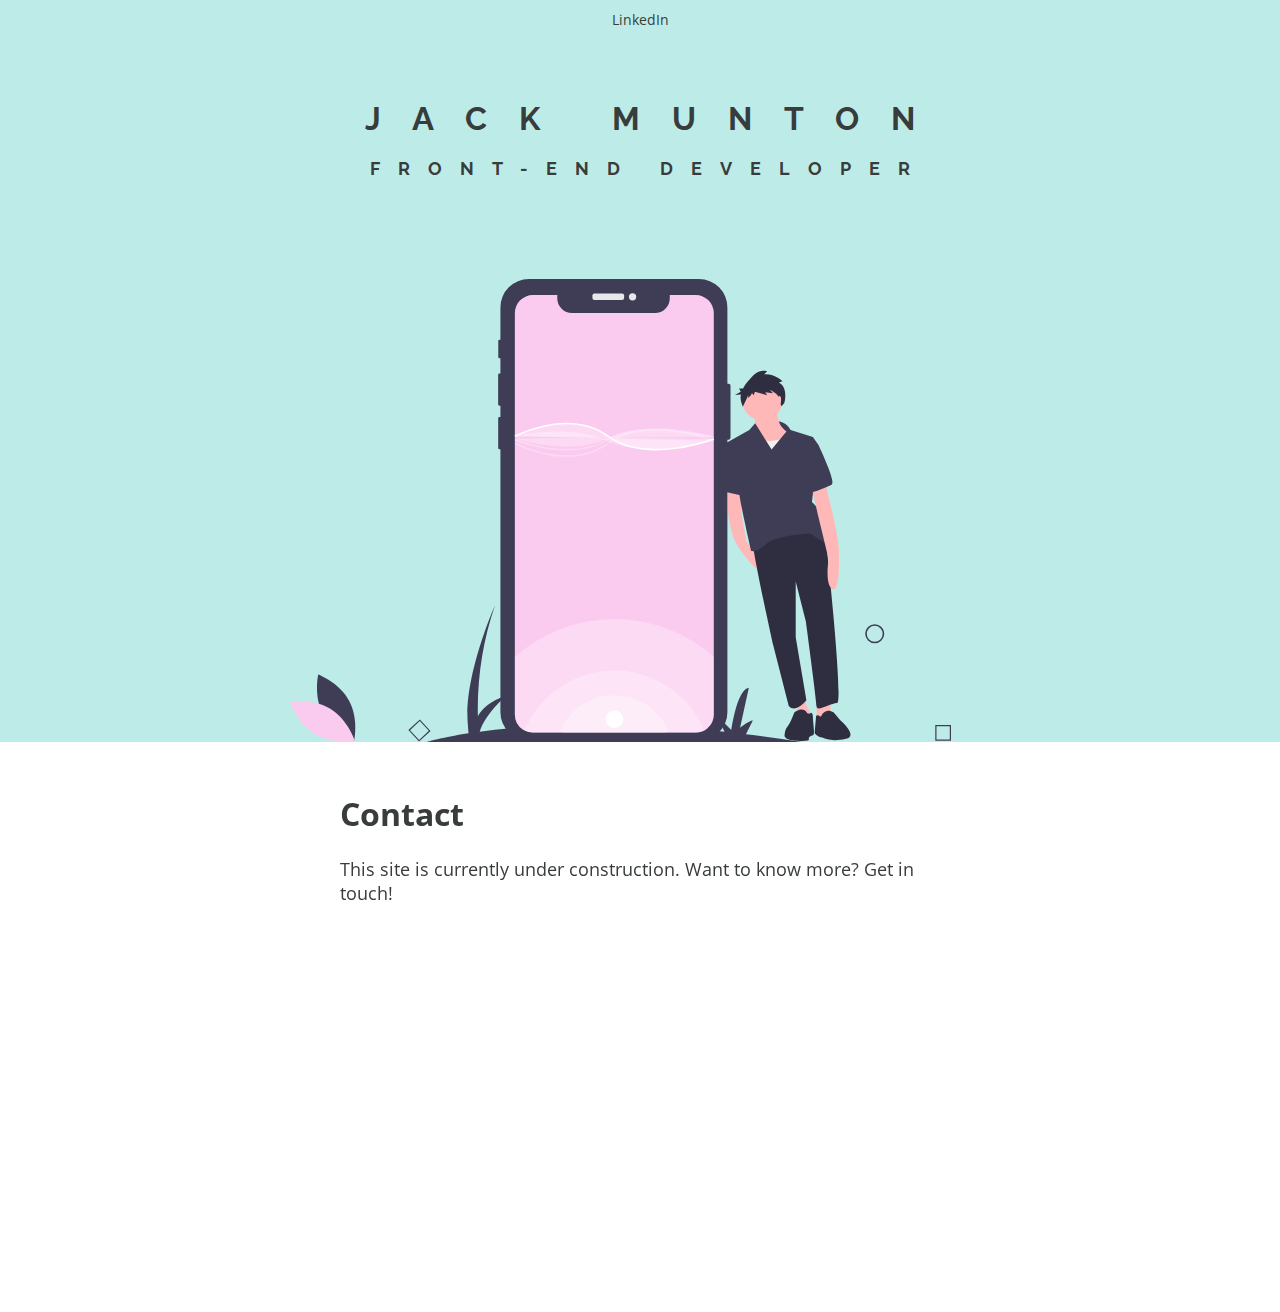
<file: index.html>
﻿<!DOCTYPE html>
<html>
<head>
    <!-- Global site tag (gtag.js) - Google Analytics -->
    <script async src="https://www.googletagmanager.com/gtag/js?id=UA-143344575-1"></script>
    <script>
        window.dataLayer = window.dataLayer || [];
        function gtag() { dataLayer.push(arguments); }
        gtag('js', new Date());

        gtag('config', 'UA-143344575-1');
    </script>

    <meta charset="utf-8" />
    <meta name="viewport" content="width=device-width, initial-scale=1.0">
    <title>jack munton | Portfolio</title>
    <link href="css/main.css" rel="stylesheet" />
</head>
<body>
    <section class="splash">
        <nav class="navigation">
            <a class="navigation__link" href="https://www.linkedin.com/in/jack-munton-8179923b" target="_blank">LinkedIn</a>
        </nav>
        <header class="header">
            <h1 class="header__primary-heading">Jack Munton</h1>
            <h2 class="header__sub-heading">Front-End Developer</h2>
        </header>
        <img src="img/illustrations/splash.svg" class="splash__img" />
    </section>

    <section class="mailer">

        <h1 class="mailer__header">Contact</h1>

        <p class="mailer__body">This site is currently under construction. Want to know more? Get in touch!</p>

        <form id="mailer" data-netlify="true" class="mailer-form">
            <input type="text" id="form-name" name="name" placeholder="Full Name" required>
            <input type="email" id="form-email" name="email" required placeholder="E-mail">
            <textarea id="form-message" name="message" required placeholder="Your message" rows="5" maxlength="255"></textarea>

            <button type="submit">Send</button>
        </form>

    </section>

    <script src="scripts/scripts.js"></script>


    <div class="popup"></div>
</body>
</html>
</file>
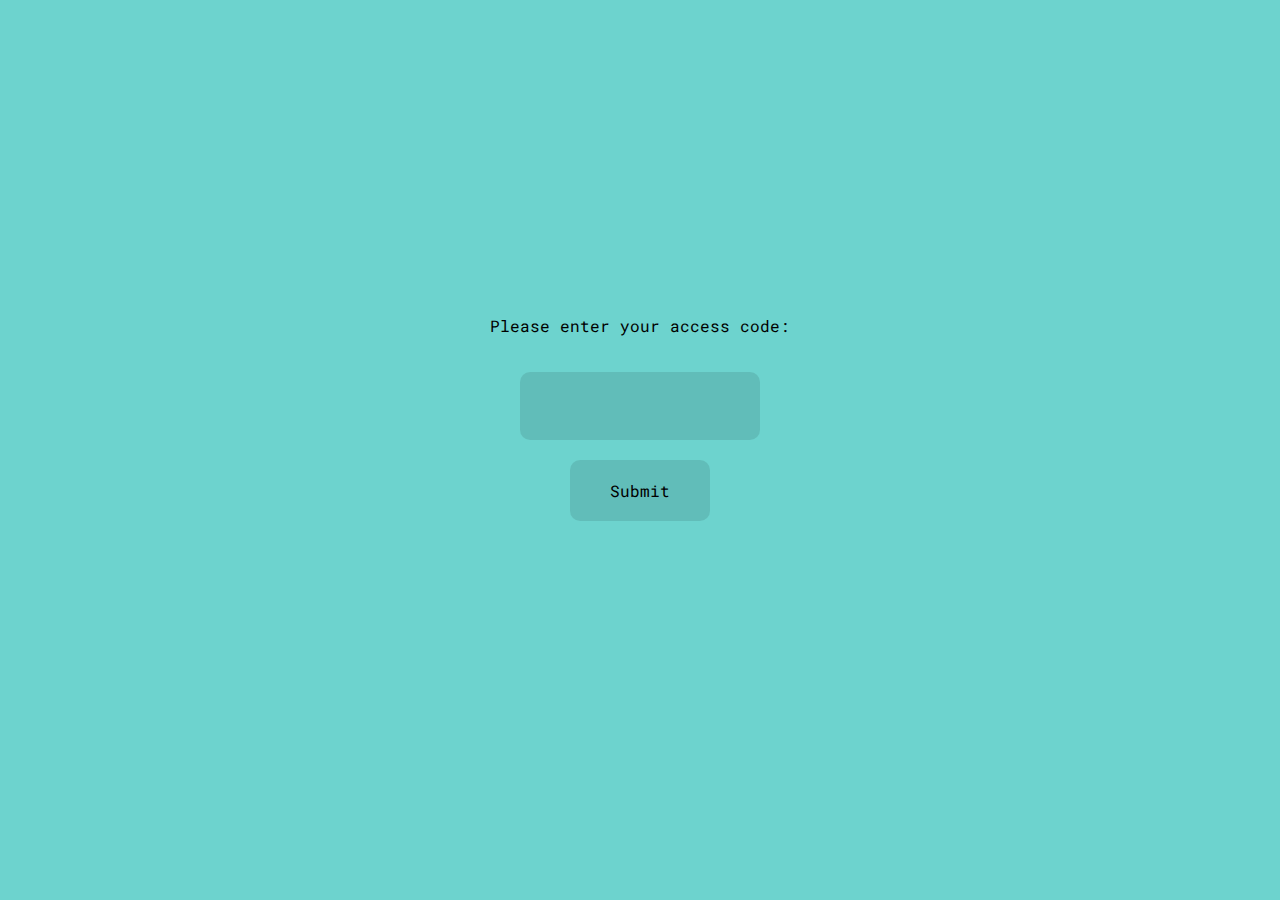
<file: easter/index.html>
<!doctype html><html lang=""><head><meta charset="utf-8"><meta http-equiv="X-UA-Compatible" content="IE=edge"><meta name="viewport" content="width=device-width,initial-scale=1"><meta name="apple-mobile-web-app-capable" content="yes"/><meta name="apple-mobile-web-app-status-bar-style" content="default"/><meta name="theme-color" content="#6DD3CE"/><meta name="HandheldFriendly" content="true"/><meta name="mobile-web-app-capable" content="yes"/><link rel="icon" href="egg.png"><title>Easter</title><link rel="preconnect" href="https://fonts.googleapis.com"><link rel="preconnect" href="https://fonts.gstatic.com" crossorigin><link href="https://fonts.googleapis.com/css2?family=Roboto+Mono&display=swap" rel="stylesheet"><script defer="defer" src="js/chunk-vendors.ef754db6.js"></script><script defer="defer" src="js/app.1a3e7a23.js"></script><link href="css/app.22e71a2f.css" rel="stylesheet"></head><body><noscript><strong>We're sorry but easter doesn't work properly without JavaScript enabled. Please enable it to continue.</strong></noscript><div id="app"></div></body></html>
</file>
<file: css/main.css>
@import url("https://fonts.googleapis.com/css?family=Open+Sans|Raleway:200&display=swap");
* {
  box-sizing: border-box; }

html, body {
  top: 0;
  left: 0;
  height: 100%;
  width: 100%;
  position: absolute;
  margin: 0;
  font-size: 62.5%;
  overflow-x: hidden; }

input, textarea {
  padding: 1rem;
  border-radius: 0.5rem;
  margin: 1rem auto;
  font-family: inherit;
  color: #383d3b;
  font-size: 1.8rem;
  border: 1px solid #bdece8; }
  input:focus, textarea:focus {
    outline: none;
    box-shadow: initial; }
  input:hover, textarea:hover {
    border: 1px solid #383d3b; }

button {
  position: relative;
  width: auto;
  background: transparent;
  padding: 1rem 2rem;
  border-radius: .5rem;
  cursor: pointer;
  color: #383d3b;
  font-size: 1.8rem;
  border: 1px solid #bdece8; }
  button:focus {
    outline: none;
    box-shadow: initial; }
  button:before {
    content: '';
    position: absolute;
    left: 0;
    top: 0;
    height: 100%;
    width: 100%;
    background: transparent;
    z-index: -1; }
  button:after {
    content: '';
    position: absolute;
    left: 0;
    top: 0;
    height: 100%;
    width: 0%;
    background: #bdece8;
    z-index: -1;
    transition: width 0.1s; }
  button:hover::after {
    width: 100%; }

html, body {
  font-family: "Open Sans", sans-serif;
  color: #383d3b; }

h1 {
  font-size: 3.2rem;
  margin-top: 0; }

h2 {
  font-size: 2.8rem;
  margin-top: 0; }

h3 {
  font-size: 2.4rem;
  margin-top: 0; }

p {
  font-size: 1.8rem; }

.desktop-wrap {
  width: 1000px; }

.popup {
  background: rgba(56, 61, 59, 0.8);
  position: fixed;
  top: 0%;
  left: 0%;
  height: 100%;
  width: 100%;
  pointer-events: none;
  transition: opacity .2s ease-out;
  opacity: 0; }
  .popup__box {
    position: absolute;
    top: 50%;
    left: 50%;
    transform: translate(-50%, -50%);
    background: white;
    padding: 2rem;
    width: 400px;
    opacity: 0;
    transition: all .2s ease-out;
    margin-top: -2rem; }
  .popup.active {
    pointer-events: auto;
    opacity: 1; }
  .popup.active .popup__box {
    margin-top: 0rem;
    opacity: 1; }
  .popup__btn:not(:last-child) {
    margin-right: 1rem; }

@media only screen and (max-width: 550px) {
  .popup__box {
    width: 90%; } }

.splash {
  position: relative;
  top: 0;
  left: 0;
  width: 100vw;
  height: auto;
  background: #bdece8;
  padding-top: 5rem;
  margin-bottom: 5rem; }
  .splash__img {
    position: relative;
    display: block;
    margin: auto;
    width: 700px; }

.header {
  position: relative;
  left: 50%;
  transform: translate(-50%);
  text-align: center;
  color: #383d3b;
  font-family: "Raleway", sans-serif;
  text-transform: uppercase;
  width: 700px;
  margin-top: 5rem;
  margin-bottom: 10rem; }
  .header__primary-heading {
    font-size: 3.2rem;
    letter-spacing: 3.2rem;
    text-indent: 3.2rem; }
  .header__sub-heading {
    font-size: 1.8rem;
    letter-spacing: 1.8rem;
    text-indent: 1.8rem; }

.navigation {
  position: absolute;
  top: 10px;
  text-align: center;
  width: 100%; }
  .navigation__link {
    font-size: 1.4rem;
    display: inline-block;
    color: #383d3b;
    text-decoration: none; }
    .navigation__link:hover, .navigation__link:visited {
      color: initial; }

@media screen and (max-width: 800px) {
  .splash {
    padding-top: 20%; }
    .splash__img {
      width: 100%; }
  .header {
    width: 90%; }
    .header__primary-heading {
      font-size: 2.4rem;
      letter-spacing: 2.4rem;
      text-indent: 2.4rem; }
    .header__sub-heading {
      font-size: 1.4rem;
      letter-spacing: 1.4rem;
      text-indent: 1.4rem; } }

@media screen and (max-width: 550px) {
  .splash {
    margin-bottom: 10%; }
  .header {
    width: 90%; }
    .header__primary-heading {
      font-size: 2rem;
      letter-spacing: 1.4rem;
      text-indent: 1.4rem; }
    .header__sub-heading {
      font-size: 1.4rem;
      letter-spacing: .6rem;
      text-indent: 0.6rem; } }

.mailer {
  width: 600px;
  position: relative;
  margin: 5rem auto;
  padding: 0rem; }
  .mailer input,
  .mailer textarea {
    width: 100%;
    resize: none; }

@media only screen and (max-width: 550px) {
  .mailer {
    width: 100%;
    padding: 0rem 2rem; } }

/* ================================
----------- Keyframes -------------  
=================================*/
@keyframes pulse {
  0% {
    transform: scale(0.95);
    -webkit-transform: scale(0.95); }
  50% {
    transform: scale(0.97);
    -webkit-transform: scale(0.97); }
  100% {
    transform: scale(1);
    -webkit-transform: scale(1); } }

@keyframes shake {
  0%, 100% {
    transform: translateX(0);
    -webkit-transform: translateX(0); }
  10%, 30%, 50%, 70%, 90% {
    transform: translateX(-10px);
    -webkit-transform: translateX(-1px); }
  20%, 40%, 60%, 80% {
    transform: translateX(10px);
    -webkit-transform: translateX(1px); } }

@keyframes shake-v {
  0%, 100% {
    transform: translateY(0);
    -webkit-transform: translateY(0); }
  10%, 30%, 50%, 70%, 90% {
    transform: translateY(-10px);
    -webkit-transform: translateY(-1px); }
  20%, 40%, 60%, 80% {
    transform: translateY(10px);
    -webkit-transform: translateY(1px); } }

@keyframes bounceIn {
  0% {
    opacity: 0;
    transform: scale(0.3);
    -webkit-transform: scale(0.3); }
  50% {
    opacity: 1;
    transform: scale(1.05);
    -webkit-transform: scale(1.05); }
  70% {
    transform: scale(0.9);
    -webkit-transform: scale(0.9); }
  100% {
    transform: scale(1);
    -webkit-transform: scale(1); } }

@keyframes bounceInUp {
  0% {
    opacity: 0;
    transform: translateY(400px);
    -webkit-transform: translateY(400px); }
  60% {
    transform: translateY(-30px);
    -webkit-transform: translateY(-30px); }
  80% {
    transform: translateY(10px);
    -webkit-transform: translateY(10px); }
  100% {
    opacity: 1;
    transform: translateY(0);
    -webkit-transform: translateY(0); } }

@keyframes bounceInDown {
  0% {
    opacity: 0;
    transform: translateY(-100%);
    -webkit-transform: translateY(-100%); }
  /*50% { transform: translateY(30px); -webkit-transform: translateY(30px) } */
  /*80% { transform: translateY(-10px); -webkit-transform: translateY(-10px) } */
  100% {
    opacity: 1;
    transform: translateY(0);
    -webkit-transform: translateY(0); } }

@keyframes fadeIn {
  0% {
    opacity: 0; }
  100% {
    opacity: 1; } }

@keyframes fadeOut {
  0% {
    opacity: 1; }
  100% {
    opacity: 0; } }

@keyframes flip {
  0% {
    transform: perspective(400px) rotateY(0);
    animation-timing-function: ease-out;
    -webkit-transform: perspective(400px) rotateY(0);
    -webkit-animation-timing-function: ease-out; }
  40% {
    transform: perspective(400px) translateZ(150px) rotateY(170deg);
    animation-timing-function: ease-out;
    -webkit-transform: perspective(400px) translateZ(150px) rotateY(170deg);
    -webkit-animation-timing-function: ease-out; }
  50% {
    transform: perspective(400px) translateZ(150px) rotateY(190deg) scale(1);
    animation-timing-function: ease-in;
    -webkit-transform: perspective(400px) translateZ(150px) rotateY(190deg) scale(1);
    -webkit-animation-timing-function: ease-in; }
  80% {
    transform: perspective(400px) rotateY(360deg) scale(0.95);
    animation-timing-function: ease-in;
    -webkit-transform: perspective(400px) rotateY(360deg) scale(0.95);
    -webkit-animation-timing-function: ease-in; }
  100% {
    transform: perspective(400px) scale(1);
    animation-timing-function: ease-in;
    -webkit-transform: perspective(400px) scale(1);
    -webkit-animation-timing-function: ease-in; } }

@keyframes floating {
  0% {
    transform: translate(0, 16%);
    -webkit-transform: translate(0, 16%); }
  15% {
    transform: translate(20%, 25%);
    -webkit-transform: translate(20%, 25%); }
  30% {
    transform: translate(40%, 25%);
    -webkit-transform: translate(40%, 25%); }
  50% {
    transform: translate(20%, 16%);
    -webkit-transform: translate(20%, 16%); }
  70% {
    transform: translate(40%, 16%);
    -webkit-transform: translate(40%, 16%); }
  85% {
    transform: translate(40%, 25%);
    -webkit-transform: translate(40%, 25%); }
  10% {
    transform: translate(20%, 16%);
    -webkit-transform: translate(20%, 16%); } }

/* ================================
----------- Animations ------------
=================================*/
.pulse {
  animation: pulse .2s linear alternate infinite;
  -webkit-animation: pulse .2s linear alternate infinite; }

.shake {
  animation: shake 7s linear alternate;
  -webkit-animation: shake 7s linear alternate; }

.bounceIn {
  animation: bounceIn 2s linear alternate;
  -webkit-animation: bounceIn 2s linear alternate; }

.bounceInUp {
  animation: bounceInUp 2s linear alternate;
  -webkit-animation: bounceInUp 2s linear alternate; }

.bounceInDown {
  animation: bounceInDown .5s linear alternate;
  -webkit-animation: bounceInDown .5s linear alternate; }

.fadeIn {
  animation: fadeIn 1.5s linear alternate;
  -webkit-animation: fadeIn 1.5s linear alternate; }

.fadeOut {
  animation: fadeOut 1s linear alternate;
  -webkit-animation: fadeOut 1s linear alternate; }

.flip {
  animation: flip 1s linear alternate;
  -webkit-animation: flip 1s linear alternate; }

.animated.floating {
  animation: floating 10s linear alternate;
  -webkit-animation: floating 10s linear alternate;
  /* Default position */
  transform: translate(0, 0);
  -webkit-transform: translate(0, 0); }

/* ================================
----------- Delay timout ----------
=================================*/
.delay-025 {
  -webkit-animation-delay: 0.25s;
  -moz-animation-delay: 0.25s;
  -o-animation-delay: 0.25s;
  animation-delay: 0.25s; }

.delay-026 {
  -webkit-animation-delay: .5s;
  -moz-animation-delay: .5s;
  -o-animation-delay: .5s;
  animation-delay: .5s; }

.delay-027 {
  -webkit-animation-delay: .75s;
  -moz-animation-delay: .75s;
  -o-animation-delay: .75s;
  animation-delay: .75s; }

.delay-028 {
  -webkit-animation-delay: 1s;
  -moz-animation-delay: 1s;
  -o-animation-delay: 1s;
  animation-delay: 1s; }

.delay-029 {
  -webkit-animation-delay: 1.25s;
  -moz-animation-delay: 1.25s;
  -o-animation-delay: 1.25s;
  animation-delay: 1.25s; }

.delay-030 {
  -webkit-animation-delay: 1.5s;
  -moz-animation-delay: 1.5s;
  -o-animation-delay: 1.5s;
  animation-delay: 1.5s; }

.delay-031 {
  -webkit-animation-delay: 1.75s;
  -moz-animation-delay: 1.75s;
  -o-animation-delay: 1.75s;
  animation-delay: 1.75s; }

/* Instructional timeouts */
.delay-i1 {
  -webkit-animation-delay: 2s;
  -moz-animation-delay: 2s;
  -o-animation-delay: 2s;
  animation-delay: 2s; }

.delay-i2 {
  -webkit-animation-delay: 3s;
  -moz-animation-delay: 3s;
  -o-animation-delay: 3s;
  animation-delay: 3s; }

.delay-i3 {
  -webkit-animation-delay: 4s;
  -moz-animation-delay: 4s;
  -o-animation-delay: 4s;
  animation-delay: 4s; }

.delay-i4 {
  -webkit-animation-delay: 5s;
  -moz-animation-delay: 5s;
  -o-animation-delay: 5s;
  animation-delay: 5s; }

.delay-i5 {
  -webkit-animation-delay: 6s;
  -moz-animation-delay: 6s;
  -o-animation-delay: 6s;
  animation-delay: 6s; }

.delay-i6 {
  -webkit-animation-delay: 7s;
  -moz-animation-delay: 7s;
  -o-animation-delay: 7s;
  animation-delay: 7s; }

.delay-i7 {
  -webkit-animation-delay: 8s;
  -moz-animation-delay: 8s;
  -o-animation-delay: 8s;
  animation-delay: 8s; }

/* ================================
----------- Animated ----------
=================================*/
.animated {
  -webkit-animation-fill-mode: both;
  animation-fill-mode: both;
  -webkit-animation-duration: .9s;
  animation-duration: .9s; }

@media screen and (orientation: landscape) {
  .circleSwipeGrow {
    transition: transform .2s linear;
    transform: translate(-10500px, -4800px) scale(10); }
  .scaleToZero {
    transform: scale(0); }
  .fadeOutUpwards {
    transform: translateY(-500px);
    opacity: 0; }
  .fadeInUpwards {
    /*requires a translateY(1000px) and opacity 1*/
    transform: translateY(0px);
    opacity: 1; }
  .textAbove {
    transform: translateY(-1500px); }
  .textInView {
    transform: translateY(0px); }
  .textBelow {
    transform: translateY(1500px); } }

@media screen and (orientation: portrait) {
  .circleSwipeGrow {
    transition: transform .2s linear;
    transform: translate(-3760px, -9100px) scale(15); }
  .scaleToZero {
    transform: scale(0); }
  .fadeOutUpwards {
    transform: translateY(-500px);
    opacity: 0; }
  .fadeInUpwards {
    /*requires a translateY(1000px) and opacity 1*/
    transform: translateY(0px);
    opacity: 1; } }

/*! jQuery UI - v1.12.1 - 2019-06-16
* http://jqueryui.com
* Includes: draggable.css, core.css, resizable.css, selectable.css, sortable.css, accordion.css, autocomplete.css, menu.css, button.css, controlgroup.css, checkboxradio.css, datepicker.css, dialog.css, progressbar.css, selectmenu.css, slider.css, spinner.css, tabs.css, tooltip.css, theme.css
* To view and modify this theme, visit http://jqueryui.com/themeroller/?scope=&folderName=base&cornerRadiusShadow=8px&offsetLeftShadow=0px&offsetTopShadow=0px&thicknessShadow=5px&opacityShadow=30&bgImgOpacityShadow=0&bgTextureShadow=flat&bgColorShadow=666666&opacityOverlay=30&bgImgOpacityOverlay=0&bgTextureOverlay=flat&bgColorOverlay=aaaaaa&iconColorError=cc0000&fcError=5f3f3f&borderColorError=f1a899&bgTextureError=flat&bgColorError=fddfdf&iconColorHighlight=777620&fcHighlight=777620&borderColorHighlight=dad55e&bgTextureHighlight=flat&bgColorHighlight=fffa90&iconColorActive=ffffff&fcActive=ffffff&borderColorActive=003eff&bgTextureActive=flat&bgColorActive=007fff&iconColorHover=555555&fcHover=2b2b2b&borderColorHover=cccccc&bgTextureHover=flat&bgColorHover=ededed&iconColorDefault=777777&fcDefault=454545&borderColorDefault=c5c5c5&bgTextureDefault=flat&bgColorDefault=f6f6f6&iconColorContent=444444&fcContent=333333&borderColorContent=dddddd&bgTextureContent=flat&bgColorContent=ffffff&iconColorHeader=444444&fcHeader=333333&borderColorHeader=dddddd&bgTextureHeader=flat&bgColorHeader=e9e9e9&cornerRadius=3px&fwDefault=normal&fsDefault=1em&ffDefault=Arial%2CHelvetica%2Csans-serif
* Copyright jQuery Foundation and other contributors; Licensed MIT */
.ui-draggable-handle {
  -ms-touch-action: none;
  touch-action: none; }

.ui-helper-hidden {
  display: none; }

.ui-helper-hidden-accessible {
  border: 0;
  clip: rect(0 0 0 0);
  height: 1px;
  margin: -1px;
  overflow: hidden;
  padding: 0;
  position: absolute;
  width: 1px; }

.ui-helper-reset {
  margin: 0;
  padding: 0;
  border: 0;
  outline: 0;
  line-height: 1.3;
  text-decoration: none;
  font-size: 100%;
  list-style: none; }

.ui-helper-clearfix:before, .ui-helper-clearfix:after {
  content: "";
  display: table;
  border-collapse: collapse; }

.ui-helper-clearfix:after {
  clear: both; }

.ui-helper-zfix {
  width: 100%;
  height: 100%;
  top: 0;
  left: 0;
  position: absolute;
  opacity: 0;
  filter: Alpha(Opacity=0); }

.ui-front {
  z-index: 100; }

.ui-state-disabled {
  cursor: default !important;
  pointer-events: none; }

.ui-icon {
  display: inline-block;
  vertical-align: middle;
  margin-top: -.25em;
  position: relative;
  text-indent: -99999px;
  overflow: hidden;
  background-repeat: no-repeat; }

.ui-widget-icon-block {
  left: 50%;
  margin-left: -8px;
  display: block; }

.ui-widget-overlay {
  position: fixed;
  top: 0;
  left: 0;
  width: 100%;
  height: 100%; }

.ui-resizable {
  position: relative; }

.ui-resizable-handle {
  position: absolute;
  font-size: 0.1px;
  display: block;
  -ms-touch-action: none;
  touch-action: none; }

.ui-resizable-disabled .ui-resizable-handle, .ui-resizable-autohide .ui-resizable-handle {
  display: none; }

.ui-resizable-n {
  cursor: n-resize;
  height: 7px;
  width: 100%;
  top: -5px;
  left: 0; }

.ui-resizable-s {
  cursor: s-resize;
  height: 7px;
  width: 100%;
  bottom: -5px;
  left: 0; }

.ui-resizable-e {
  cursor: e-resize;
  width: 7px;
  right: -5px;
  top: 0;
  height: 100%; }

.ui-resizable-w {
  cursor: w-resize;
  width: 7px;
  left: -5px;
  top: 0;
  height: 100%; }

.ui-resizable-se {
  cursor: se-resize;
  width: 12px;
  height: 12px;
  right: 1px;
  bottom: 1px; }

.ui-resizable-sw {
  cursor: sw-resize;
  width: 9px;
  height: 9px;
  left: -5px;
  bottom: -5px; }

.ui-resizable-nw {
  cursor: nw-resize;
  width: 9px;
  height: 9px;
  left: -5px;
  top: -5px; }

.ui-resizable-ne {
  cursor: ne-resize;
  width: 9px;
  height: 9px;
  right: -5px;
  top: -5px; }

.ui-selectable {
  -ms-touch-action: none;
  touch-action: none; }

.ui-selectable-helper {
  position: absolute;
  z-index: 100;
  border: 1px dotted black; }

.ui-sortable-handle {
  -ms-touch-action: none;
  touch-action: none; }

.ui-accordion .ui-accordion-header {
  display: block;
  cursor: pointer;
  position: relative;
  margin: 2px 0 0 0;
  padding: .5em .5em .5em .7em;
  font-size: 100%; }

.ui-accordion .ui-accordion-content {
  padding: 1em 2.2em;
  border-top: 0;
  overflow: auto; }

.ui-autocomplete {
  position: absolute;
  top: 0;
  left: 0;
  cursor: default; }

.ui-menu {
  list-style: none;
  padding: 0;
  margin: 0;
  display: block;
  outline: 0; }

.ui-menu .ui-menu {
  position: absolute; }

.ui-menu .ui-menu-item {
  margin: 0;
  cursor: pointer;
  list-style-image: url("[data-uri]"); }

.ui-menu .ui-menu-item-wrapper {
  position: relative;
  padding: 3px 1em 3px .4em; }

.ui-menu .ui-menu-divider {
  margin: 5px 0;
  height: 0;
  font-size: 0;
  line-height: 0;
  border-width: 1px 0 0 0; }

.ui-menu .ui-state-focus, .ui-menu .ui-state-active {
  margin: -1px; }

.ui-menu-icons {
  position: relative; }

.ui-menu-icons .ui-menu-item-wrapper {
  padding-left: 2em; }

.ui-menu .ui-icon {
  position: absolute;
  top: 0;
  bottom: 0;
  left: .2em;
  margin: auto 0; }

.ui-menu .ui-menu-icon {
  left: auto;
  right: 0; }

.ui-button {
  padding: .4em 1em;
  display: inline-block;
  position: relative;
  line-height: normal;
  margin-right: .1em;
  cursor: pointer;
  vertical-align: middle;
  text-align: center;
  -webkit-user-select: none;
  -moz-user-select: none;
  -ms-user-select: none;
  user-select: none;
  overflow: visible; }

.ui-button, .ui-button:link, .ui-button:visited, .ui-button:hover, .ui-button:active {
  text-decoration: none; }

.ui-button-icon-only {
  width: 2em;
  box-sizing: border-box;
  text-indent: -9999px;
  white-space: nowrap; }

input.ui-button.ui-button-icon-only {
  text-indent: 0; }

.ui-button-icon-only .ui-icon {
  position: absolute;
  top: 50%;
  left: 50%;
  margin-top: -8px;
  margin-left: -8px; }

.ui-button.ui-icon-notext .ui-icon {
  padding: 0;
  width: 2.1em;
  height: 2.1em;
  text-indent: -9999px;
  white-space: nowrap; }

input.ui-button.ui-icon-notext .ui-icon {
  width: auto;
  height: auto;
  text-indent: 0;
  white-space: normal;
  padding: .4em 1em; }

input.ui-button::-moz-focus-inner, button.ui-button::-moz-focus-inner {
  border: 0;
  padding: 0; }

.ui-controlgroup {
  vertical-align: middle;
  display: inline-block; }

.ui-controlgroup > .ui-controlgroup-item {
  float: left;
  margin-left: 0;
  margin-right: 0; }

.ui-controlgroup > .ui-controlgroup-item:focus, .ui-controlgroup > .ui-controlgroup-item.ui-visual-focus {
  z-index: 9999; }

.ui-controlgroup-vertical > .ui-controlgroup-item {
  display: block;
  float: none;
  width: 100%;
  margin-top: 0;
  margin-bottom: 0;
  text-align: left; }

.ui-controlgroup-vertical .ui-controlgroup-item {
  box-sizing: border-box; }

.ui-controlgroup .ui-controlgroup-label {
  padding: .4em 1em; }

.ui-controlgroup .ui-controlgroup-label span {
  font-size: 80%; }

.ui-controlgroup-horizontal .ui-controlgroup-label + .ui-controlgroup-item {
  border-left: none; }

.ui-controlgroup-vertical .ui-controlgroup-label + .ui-controlgroup-item {
  border-top: none; }

.ui-controlgroup-horizontal .ui-controlgroup-label.ui-widget-content {
  border-right: none; }

.ui-controlgroup-vertical .ui-controlgroup-label.ui-widget-content {
  border-bottom: none; }

.ui-controlgroup-vertical .ui-spinner-input {
  width: 75%;
  width: calc( 100% - 2.4em); }

.ui-controlgroup-vertical .ui-spinner .ui-spinner-up {
  border-top-style: solid; }

.ui-checkboxradio-label .ui-icon-background {
  box-shadow: inset 1px 1px 1px #ccc;
  border-radius: .12em;
  border: none; }

.ui-checkboxradio-radio-label .ui-icon-background {
  width: 16px;
  height: 16px;
  border-radius: 1em;
  overflow: visible;
  border: none; }

.ui-checkboxradio-radio-label.ui-checkboxradio-checked .ui-icon, .ui-checkboxradio-radio-label.ui-checkboxradio-checked:hover .ui-icon {
  background-image: none;
  width: 8px;
  height: 8px;
  border-width: 4px;
  border-style: solid; }

.ui-checkboxradio-disabled {
  pointer-events: none; }

.ui-datepicker {
  width: 17em;
  padding: .2em .2em 0;
  display: none; }

.ui-datepicker .ui-datepicker-header {
  position: relative;
  padding: .2em 0; }

.ui-datepicker .ui-datepicker-prev, .ui-datepicker .ui-datepicker-next {
  position: absolute;
  top: 2px;
  width: 1.8em;
  height: 1.8em; }

.ui-datepicker .ui-datepicker-prev-hover, .ui-datepicker .ui-datepicker-next-hover {
  top: 1px; }

.ui-datepicker .ui-datepicker-prev {
  left: 2px; }

.ui-datepicker .ui-datepicker-next {
  right: 2px; }

.ui-datepicker .ui-datepicker-prev-hover {
  left: 1px; }

.ui-datepicker .ui-datepicker-next-hover {
  right: 1px; }

.ui-datepicker .ui-datepicker-prev span, .ui-datepicker .ui-datepicker-next span {
  display: block;
  position: absolute;
  left: 50%;
  margin-left: -8px;
  top: 50%;
  margin-top: -8px; }

.ui-datepicker .ui-datepicker-title {
  margin: 0 2.3em;
  line-height: 1.8em;
  text-align: center; }

.ui-datepicker .ui-datepicker-title select {
  font-size: 1em;
  margin: 1px 0; }

.ui-datepicker select.ui-datepicker-month, .ui-datepicker select.ui-datepicker-year {
  width: 45%; }

.ui-datepicker table {
  width: 100%;
  font-size: .9em;
  border-collapse: collapse;
  margin: 0 0 .4em; }

.ui-datepicker th {
  padding: .7em .3em;
  text-align: center;
  font-weight: bold;
  border: 0; }

.ui-datepicker td {
  border: 0;
  padding: 1px; }

.ui-datepicker td span, .ui-datepicker td a {
  display: block;
  padding: .2em;
  text-align: right;
  text-decoration: none; }

.ui-datepicker .ui-datepicker-buttonpane {
  background-image: none;
  margin: .7em 0 0 0;
  padding: 0 .2em;
  border-left: 0;
  border-right: 0;
  border-bottom: 0; }

.ui-datepicker .ui-datepicker-buttonpane button {
  float: right;
  margin: .5em .2em .4em;
  cursor: pointer;
  padding: .2em .6em .3em .6em;
  width: auto;
  overflow: visible; }

.ui-datepicker .ui-datepicker-buttonpane button.ui-datepicker-current {
  float: left; }

.ui-datepicker.ui-datepicker-multi {
  width: auto; }

.ui-datepicker-multi .ui-datepicker-group {
  float: left; }

.ui-datepicker-multi .ui-datepicker-group table {
  width: 95%;
  margin: 0 auto .4em; }

.ui-datepicker-multi-2 .ui-datepicker-group {
  width: 50%; }

.ui-datepicker-multi-3 .ui-datepicker-group {
  width: 33.3%; }

.ui-datepicker-multi-4 .ui-datepicker-group {
  width: 25%; }

.ui-datepicker-multi .ui-datepicker-group-last .ui-datepicker-header, .ui-datepicker-multi .ui-datepicker-group-middle .ui-datepicker-header {
  border-left-width: 0; }

.ui-datepicker-multi .ui-datepicker-buttonpane {
  clear: left; }

.ui-datepicker-row-break {
  clear: both;
  width: 100%;
  font-size: 0; }

.ui-datepicker-rtl {
  direction: rtl; }

.ui-datepicker-rtl .ui-datepicker-prev {
  right: 2px;
  left: auto; }

.ui-datepicker-rtl .ui-datepicker-next {
  left: 2px;
  right: auto; }

.ui-datepicker-rtl .ui-datepicker-prev:hover {
  right: 1px;
  left: auto; }

.ui-datepicker-rtl .ui-datepicker-next:hover {
  left: 1px;
  right: auto; }

.ui-datepicker-rtl .ui-datepicker-buttonpane {
  clear: right; }

.ui-datepicker-rtl .ui-datepicker-buttonpane button {
  float: left; }

.ui-datepicker-rtl .ui-datepicker-buttonpane button.ui-datepicker-current, .ui-datepicker-rtl .ui-datepicker-group {
  float: right; }

.ui-datepicker-rtl .ui-datepicker-group-last .ui-datepicker-header, .ui-datepicker-rtl .ui-datepicker-group-middle .ui-datepicker-header {
  border-right-width: 0;
  border-left-width: 1px; }

.ui-datepicker .ui-icon {
  display: block;
  text-indent: -99999px;
  overflow: hidden;
  background-repeat: no-repeat;
  left: .5em;
  top: .3em; }

.ui-dialog {
  position: absolute;
  top: 0;
  left: 0;
  padding: .2em;
  outline: 0; }

.ui-dialog .ui-dialog-titlebar {
  padding: .4em 1em;
  position: relative; }

.ui-dialog .ui-dialog-title {
  float: left;
  margin: .1em 0;
  white-space: nowrap;
  width: 90%;
  overflow: hidden;
  text-overflow: ellipsis; }

.ui-dialog .ui-dialog-titlebar-close {
  position: absolute;
  right: .3em;
  top: 50%;
  width: 20px;
  margin: -10px 0 0 0;
  padding: 1px;
  height: 20px; }

.ui-dialog .ui-dialog-content {
  position: relative;
  border: 0;
  padding: .5em 1em;
  background: none;
  overflow: auto; }

.ui-dialog .ui-dialog-buttonpane {
  text-align: left;
  border-width: 1px 0 0 0;
  background-image: none;
  margin-top: .5em;
  padding: .3em 1em .5em .4em; }

.ui-dialog .ui-dialog-buttonpane .ui-dialog-buttonset {
  float: right; }

.ui-dialog .ui-dialog-buttonpane button {
  margin: .5em .4em .5em 0;
  cursor: pointer; }

.ui-dialog .ui-resizable-n {
  height: 2px;
  top: 0; }

.ui-dialog .ui-resizable-e {
  width: 2px;
  right: 0; }

.ui-dialog .ui-resizable-s {
  height: 2px;
  bottom: 0; }

.ui-dialog .ui-resizable-w {
  width: 2px;
  left: 0; }

.ui-dialog .ui-resizable-se, .ui-dialog .ui-resizable-sw, .ui-dialog .ui-resizable-ne, .ui-dialog .ui-resizable-nw {
  width: 7px;
  height: 7px; }

.ui-dialog .ui-resizable-se {
  right: 0;
  bottom: 0; }

.ui-dialog .ui-resizable-sw {
  left: 0;
  bottom: 0; }

.ui-dialog .ui-resizable-ne {
  right: 0;
  top: 0; }

.ui-dialog .ui-resizable-nw {
  left: 0;
  top: 0; }

.ui-draggable .ui-dialog-titlebar {
  cursor: move; }

.ui-progressbar {
  height: 2em;
  text-align: left;
  overflow: hidden; }

.ui-progressbar .ui-progressbar-value {
  margin: -1px;
  height: 100%; }

.ui-progressbar .ui-progressbar-overlay {
  background: url("[data-uri]");
  height: 100%;
  filter: alpha(opacity=25);
  opacity: 0.25; }

.ui-progressbar-indeterminate .ui-progressbar-value {
  background-image: none; }

.ui-selectmenu-menu {
  padding: 0;
  margin: 0;
  position: absolute;
  top: 0;
  left: 0;
  display: none; }

.ui-selectmenu-menu .ui-menu {
  overflow: auto;
  overflow-x: hidden;
  padding-bottom: 1px; }

.ui-selectmenu-menu .ui-menu .ui-selectmenu-optgroup {
  font-size: 1em;
  font-weight: bold;
  line-height: 1.5;
  padding: 2px 0.4em;
  margin: 0.5em 0 0 0;
  height: auto;
  border: 0; }

.ui-selectmenu-open {
  display: block; }

.ui-selectmenu-text {
  display: block;
  margin-right: 20px;
  overflow: hidden;
  text-overflow: ellipsis; }

.ui-selectmenu-button.ui-button {
  text-align: left;
  white-space: nowrap;
  width: 14em; }

.ui-selectmenu-icon.ui-icon {
  float: right;
  margin-top: 0; }

.ui-slider {
  position: relative;
  text-align: left; }

.ui-slider .ui-slider-handle {
  position: absolute;
  z-index: 2;
  width: 1.2em;
  height: 1.2em;
  cursor: default;
  -ms-touch-action: none;
  touch-action: none; }

.ui-slider .ui-slider-range {
  position: absolute;
  z-index: 1;
  font-size: .7em;
  display: block;
  border: 0;
  background-position: 0 0; }

.ui-slider.ui-state-disabled .ui-slider-handle, .ui-slider.ui-state-disabled .ui-slider-range {
  filter: inherit; }

.ui-slider-horizontal {
  height: .8em; }

.ui-slider-horizontal .ui-slider-handle {
  top: -.3em;
  margin-left: -.6em; }

.ui-slider-horizontal .ui-slider-range {
  top: 0;
  height: 100%; }

.ui-slider-horizontal .ui-slider-range-min {
  left: 0; }

.ui-slider-horizontal .ui-slider-range-max {
  right: 0; }

.ui-slider-vertical {
  width: .8em;
  height: 100px; }

.ui-slider-vertical .ui-slider-handle {
  left: -.3em;
  margin-left: 0;
  margin-bottom: -.6em; }

.ui-slider-vertical .ui-slider-range {
  left: 0;
  width: 100%; }

.ui-slider-vertical .ui-slider-range-min {
  bottom: 0; }

.ui-slider-vertical .ui-slider-range-max {
  top: 0; }

.ui-spinner {
  position: relative;
  display: inline-block;
  overflow: hidden;
  padding: 0;
  vertical-align: middle; }

.ui-spinner-input {
  border: none;
  background: none;
  color: inherit;
  padding: .222em 0;
  margin: .2em 0;
  vertical-align: middle;
  margin-left: .4em;
  margin-right: 2em; }

.ui-spinner-button {
  width: 1.6em;
  height: 50%;
  font-size: .5em;
  padding: 0;
  margin: 0;
  text-align: center;
  position: absolute;
  cursor: default;
  display: block;
  overflow: hidden;
  right: 0; }

.ui-spinner a.ui-spinner-button {
  border-top-style: none;
  border-bottom-style: none;
  border-right-style: none; }

.ui-spinner-up {
  top: 0; }

.ui-spinner-down {
  bottom: 0; }

.ui-tabs {
  position: relative;
  padding: .2em; }

.ui-tabs .ui-tabs-nav {
  margin: 0;
  padding: .2em .2em 0; }

.ui-tabs .ui-tabs-nav li {
  list-style: none;
  float: left;
  position: relative;
  top: 0;
  margin: 1px .2em 0 0;
  border-bottom-width: 0;
  padding: 0;
  white-space: nowrap; }

.ui-tabs .ui-tabs-nav .ui-tabs-anchor {
  float: left;
  padding: .5em 1em;
  text-decoration: none; }

.ui-tabs .ui-tabs-nav li.ui-tabs-active {
  margin-bottom: -1px;
  padding-bottom: 1px; }

.ui-tabs .ui-tabs-nav li.ui-tabs-active .ui-tabs-anchor, .ui-tabs .ui-tabs-nav li.ui-state-disabled .ui-tabs-anchor, .ui-tabs .ui-tabs-nav li.ui-tabs-loading .ui-tabs-anchor {
  cursor: text; }

.ui-tabs-collapsible .ui-tabs-nav li.ui-tabs-active .ui-tabs-anchor {
  cursor: pointer; }

.ui-tabs .ui-tabs-panel {
  display: block;
  border-width: 0;
  padding: 1em 1.4em;
  background: none; }

.ui-tooltip {
  padding: 8px;
  position: absolute;
  z-index: 9999;
  max-width: 300px; }

body .ui-tooltip {
  border-width: 2px; }

.ui-widget {
  font-family: Arial,Helvetica,sans-serif;
  font-size: 1em; }

.ui-widget .ui-widget {
  font-size: 1em; }

.ui-widget input, .ui-widget select, .ui-widget textarea, .ui-widget button {
  font-family: Arial,Helvetica,sans-serif;
  font-size: 1em; }

.ui-widget.ui-widget-content {
  border: 1px solid #c5c5c5; }

.ui-widget-content {
  border: 1px solid #ddd;
  background: #fff;
  color: #333; }

.ui-widget-content a {
  color: #333; }

.ui-widget-header {
  border: 1px solid #ddd;
  background: #e9e9e9;
  color: #333;
  font-weight: bold; }

.ui-widget-header a {
  color: #333; }

.ui-state-default, .ui-widget-content .ui-state-default, .ui-widget-header .ui-state-default, .ui-button, html .ui-button.ui-state-disabled:hover, html .ui-button.ui-state-disabled:active {
  border: 1px solid #c5c5c5;
  background: #f6f6f6;
  font-weight: normal;
  color: #454545; }

.ui-state-default a, .ui-state-default a:link, .ui-state-default a:visited, a.ui-button, a:link.ui-button, a:visited.ui-button, .ui-button {
  color: #454545;
  text-decoration: none; }

.ui-state-hover, .ui-widget-content .ui-state-hover, .ui-widget-header .ui-state-hover, .ui-state-focus, .ui-widget-content .ui-state-focus, .ui-widget-header .ui-state-focus, .ui-button:hover, .ui-button:focus {
  border: 1px solid #ccc;
  background: #ededed;
  font-weight: normal;
  color: #2b2b2b; }

.ui-state-hover a, .ui-state-hover a:hover, .ui-state-hover a:link, .ui-state-hover a:visited, .ui-state-focus a, .ui-state-focus a:hover, .ui-state-focus a:link, .ui-state-focus a:visited, a.ui-button:hover, a.ui-button:focus {
  color: #2b2b2b;
  text-decoration: none; }

.ui-visual-focus {
  box-shadow: 0 0 3px 1px #5e9ed6; }

.ui-state-active, .ui-widget-content .ui-state-active, .ui-widget-header .ui-state-active, a.ui-button:active, .ui-button:active, .ui-button.ui-state-active:hover {
  border: 1px solid #003eff;
  background: #007fff;
  font-weight: normal;
  color: #fff; }

.ui-icon-background, .ui-state-active .ui-icon-background {
  border: #003eff;
  background-color: #fff; }

.ui-state-active a, .ui-state-active a:link, .ui-state-active a:visited {
  color: #fff;
  text-decoration: none; }

.ui-state-highlight, .ui-widget-content .ui-state-highlight, .ui-widget-header .ui-state-highlight {
  border: 1px solid #dad55e;
  background: #fffa90;
  color: #777620; }

.ui-state-checked {
  border: 1px solid #dad55e;
  background: #fffa90; }

.ui-state-highlight a, .ui-widget-content .ui-state-highlight a, .ui-widget-header .ui-state-highlight a {
  color: #777620; }

.ui-state-error, .ui-widget-content .ui-state-error, .ui-widget-header .ui-state-error {
  border: 1px solid #f1a899;
  background: #fddfdf;
  color: #5f3f3f; }

.ui-state-error a, .ui-widget-content .ui-state-error a, .ui-widget-header .ui-state-error a {
  color: #5f3f3f; }

.ui-state-error-text, .ui-widget-content .ui-state-error-text, .ui-widget-header .ui-state-error-text {
  color: #5f3f3f; }

.ui-priority-primary, .ui-widget-content .ui-priority-primary, .ui-widget-header .ui-priority-primary {
  font-weight: bold; }

.ui-priority-secondary, .ui-widget-content .ui-priority-secondary, .ui-widget-header .ui-priority-secondary {
  opacity: .7;
  filter: Alpha(Opacity=70);
  font-weight: normal; }

.ui-state-disabled, .ui-widget-content .ui-state-disabled, .ui-widget-header .ui-state-disabled {
  opacity: .35;
  filter: Alpha(Opacity=35);
  background-image: none; }

.ui-state-disabled .ui-icon {
  filter: Alpha(Opacity=35); }

.ui-icon {
  width: 16px;
  height: 16px; }

.ui-icon, .ui-widget-content .ui-icon {
  background-image: url("images/ui-icons_444444_256x240.png"); }

.ui-widget-header .ui-icon {
  background-image: url("images/ui-icons_444444_256x240.png"); }

.ui-state-hover .ui-icon, .ui-state-focus .ui-icon, .ui-button:hover .ui-icon, .ui-button:focus .ui-icon {
  background-image: url("images/ui-icons_555555_256x240.png"); }

.ui-state-active .ui-icon, .ui-button:active .ui-icon {
  background-image: url("images/ui-icons_ffffff_256x240.png"); }

.ui-state-highlight .ui-icon, .ui-button .ui-state-highlight.ui-icon {
  background-image: url("images/ui-icons_777620_256x240.png"); }

.ui-state-error .ui-icon, .ui-state-error-text .ui-icon {
  background-image: url("images/ui-icons_cc0000_256x240.png"); }

.ui-button .ui-icon {
  background-image: url("images/ui-icons_777777_256x240.png"); }

.ui-icon-blank {
  background-position: 16px 16px; }

.ui-icon-caret-1-n {
  background-position: 0 0; }

.ui-icon-caret-1-ne {
  background-position: -16px 0; }

.ui-icon-caret-1-e {
  background-position: -32px 0; }

.ui-icon-caret-1-se {
  background-position: -48px 0; }

.ui-icon-caret-1-s {
  background-position: -65px 0; }

.ui-icon-caret-1-sw {
  background-position: -80px 0; }

.ui-icon-caret-1-w {
  background-position: -96px 0; }

.ui-icon-caret-1-nw {
  background-position: -112px 0; }

.ui-icon-caret-2-n-s {
  background-position: -128px 0; }

.ui-icon-caret-2-e-w {
  background-position: -144px 0; }

.ui-icon-triangle-1-n {
  background-position: 0 -16px; }

.ui-icon-triangle-1-ne {
  background-position: -16px -16px; }

.ui-icon-triangle-1-e {
  background-position: -32px -16px; }

.ui-icon-triangle-1-se {
  background-position: -48px -16px; }

.ui-icon-triangle-1-s {
  background-position: -65px -16px; }

.ui-icon-triangle-1-sw {
  background-position: -80px -16px; }

.ui-icon-triangle-1-w {
  background-position: -96px -16px; }

.ui-icon-triangle-1-nw {
  background-position: -112px -16px; }

.ui-icon-triangle-2-n-s {
  background-position: -128px -16px; }

.ui-icon-triangle-2-e-w {
  background-position: -144px -16px; }

.ui-icon-arrow-1-n {
  background-position: 0 -32px; }

.ui-icon-arrow-1-ne {
  background-position: -16px -32px; }

.ui-icon-arrow-1-e {
  background-position: -32px -32px; }

.ui-icon-arrow-1-se {
  background-position: -48px -32px; }

.ui-icon-arrow-1-s {
  background-position: -65px -32px; }

.ui-icon-arrow-1-sw {
  background-position: -80px -32px; }

.ui-icon-arrow-1-w {
  background-position: -96px -32px; }

.ui-icon-arrow-1-nw {
  background-position: -112px -32px; }

.ui-icon-arrow-2-n-s {
  background-position: -128px -32px; }

.ui-icon-arrow-2-ne-sw {
  background-position: -144px -32px; }

.ui-icon-arrow-2-e-w {
  background-position: -160px -32px; }

.ui-icon-arrow-2-se-nw {
  background-position: -176px -32px; }

.ui-icon-arrowstop-1-n {
  background-position: -192px -32px; }

.ui-icon-arrowstop-1-e {
  background-position: -208px -32px; }

.ui-icon-arrowstop-1-s {
  background-position: -224px -32px; }

.ui-icon-arrowstop-1-w {
  background-position: -240px -32px; }

.ui-icon-arrowthick-1-n {
  background-position: 1px -48px; }

.ui-icon-arrowthick-1-ne {
  background-position: -16px -48px; }

.ui-icon-arrowthick-1-e {
  background-position: -32px -48px; }

.ui-icon-arrowthick-1-se {
  background-position: -48px -48px; }

.ui-icon-arrowthick-1-s {
  background-position: -64px -48px; }

.ui-icon-arrowthick-1-sw {
  background-position: -80px -48px; }

.ui-icon-arrowthick-1-w {
  background-position: -96px -48px; }

.ui-icon-arrowthick-1-nw {
  background-position: -112px -48px; }

.ui-icon-arrowthick-2-n-s {
  background-position: -128px -48px; }

.ui-icon-arrowthick-2-ne-sw {
  background-position: -144px -48px; }

.ui-icon-arrowthick-2-e-w {
  background-position: -160px -48px; }

.ui-icon-arrowthick-2-se-nw {
  background-position: -176px -48px; }

.ui-icon-arrowthickstop-1-n {
  background-position: -192px -48px; }

.ui-icon-arrowthickstop-1-e {
  background-position: -208px -48px; }

.ui-icon-arrowthickstop-1-s {
  background-position: -224px -48px; }

.ui-icon-arrowthickstop-1-w {
  background-position: -240px -48px; }

.ui-icon-arrowreturnthick-1-w {
  background-position: 0 -64px; }

.ui-icon-arrowreturnthick-1-n {
  background-position: -16px -64px; }

.ui-icon-arrowreturnthick-1-e {
  background-position: -32px -64px; }

.ui-icon-arrowreturnthick-1-s {
  background-position: -48px -64px; }

.ui-icon-arrowreturn-1-w {
  background-position: -64px -64px; }

.ui-icon-arrowreturn-1-n {
  background-position: -80px -64px; }

.ui-icon-arrowreturn-1-e {
  background-position: -96px -64px; }

.ui-icon-arrowreturn-1-s {
  background-position: -112px -64px; }

.ui-icon-arrowrefresh-1-w {
  background-position: -128px -64px; }

.ui-icon-arrowrefresh-1-n {
  background-position: -144px -64px; }

.ui-icon-arrowrefresh-1-e {
  background-position: -160px -64px; }

.ui-icon-arrowrefresh-1-s {
  background-position: -176px -64px; }

.ui-icon-arrow-4 {
  background-position: 0 -80px; }

.ui-icon-arrow-4-diag {
  background-position: -16px -80px; }

.ui-icon-extlink {
  background-position: -32px -80px; }

.ui-icon-newwin {
  background-position: -48px -80px; }

.ui-icon-refresh {
  background-position: -64px -80px; }

.ui-icon-shuffle {
  background-position: -80px -80px; }

.ui-icon-transfer-e-w {
  background-position: -96px -80px; }

.ui-icon-transferthick-e-w {
  background-position: -112px -80px; }

.ui-icon-folder-collapsed {
  background-position: 0 -96px; }

.ui-icon-folder-open {
  background-position: -16px -96px; }

.ui-icon-document {
  background-position: -32px -96px; }

.ui-icon-document-b {
  background-position: -48px -96px; }

.ui-icon-note {
  background-position: -64px -96px; }

.ui-icon-mail-closed {
  background-position: -80px -96px; }

.ui-icon-mail-open {
  background-position: -96px -96px; }

.ui-icon-suitcase {
  background-position: -112px -96px; }

.ui-icon-comment {
  background-position: -128px -96px; }

.ui-icon-person {
  background-position: -144px -96px; }

.ui-icon-print {
  background-position: -160px -96px; }

.ui-icon-trash {
  background-position: -176px -96px; }

.ui-icon-locked {
  background-position: -192px -96px; }

.ui-icon-unlocked {
  background-position: -208px -96px; }

.ui-icon-bookmark {
  background-position: -224px -96px; }

.ui-icon-tag {
  background-position: -240px -96px; }

.ui-icon-home {
  background-position: 0 -112px; }

.ui-icon-flag {
  background-position: -16px -112px; }

.ui-icon-calendar {
  background-position: -32px -112px; }

.ui-icon-cart {
  background-position: -48px -112px; }

.ui-icon-pencil {
  background-position: -64px -112px; }

.ui-icon-clock {
  background-position: -80px -112px; }

.ui-icon-disk {
  background-position: -96px -112px; }

.ui-icon-calculator {
  background-position: -112px -112px; }

.ui-icon-zoomin {
  background-position: -128px -112px; }

.ui-icon-zoomout {
  background-position: -144px -112px; }

.ui-icon-search {
  background-position: -160px -112px; }

.ui-icon-wrench {
  background-position: -176px -112px; }

.ui-icon-gear {
  background-position: -192px -112px; }

.ui-icon-heart {
  background-position: -208px -112px; }

.ui-icon-star {
  background-position: -224px -112px; }

.ui-icon-link {
  background-position: -240px -112px; }

.ui-icon-cancel {
  background-position: 0 -128px; }

.ui-icon-plus {
  background-position: -16px -128px; }

.ui-icon-plusthick {
  background-position: -32px -128px; }

.ui-icon-minus {
  background-position: -48px -128px; }

.ui-icon-minusthick {
  background-position: -64px -128px; }

.ui-icon-close {
  background-position: -80px -128px; }

.ui-icon-closethick {
  background-position: -96px -128px; }

.ui-icon-key {
  background-position: -112px -128px; }

.ui-icon-lightbulb {
  background-position: -128px -128px; }

.ui-icon-scissors {
  background-position: -144px -128px; }

.ui-icon-clipboard {
  background-position: -160px -128px; }

.ui-icon-copy {
  background-position: -176px -128px; }

.ui-icon-contact {
  background-position: -192px -128px; }

.ui-icon-image {
  background-position: -208px -128px; }

.ui-icon-video {
  background-position: -224px -128px; }

.ui-icon-script {
  background-position: -240px -128px; }

.ui-icon-alert {
  background-position: 0 -144px; }

.ui-icon-info {
  background-position: -16px -144px; }

.ui-icon-notice {
  background-position: -32px -144px; }

.ui-icon-help {
  background-position: -48px -144px; }

.ui-icon-check {
  background-position: -64px -144px; }

.ui-icon-bullet {
  background-position: -80px -144px; }

.ui-icon-radio-on {
  background-position: -96px -144px; }

.ui-icon-radio-off {
  background-position: -112px -144px; }

.ui-icon-pin-w {
  background-position: -128px -144px; }

.ui-icon-pin-s {
  background-position: -144px -144px; }

.ui-icon-play {
  background-position: 0 -160px; }

.ui-icon-pause {
  background-position: -16px -160px; }

.ui-icon-seek-next {
  background-position: -32px -160px; }

.ui-icon-seek-prev {
  background-position: -48px -160px; }

.ui-icon-seek-end {
  background-position: -64px -160px; }

.ui-icon-seek-start {
  background-position: -80px -160px; }

.ui-icon-seek-first {
  background-position: -80px -160px; }

.ui-icon-stop {
  background-position: -96px -160px; }

.ui-icon-eject {
  background-position: -112px -160px; }

.ui-icon-volume-off {
  background-position: -128px -160px; }

.ui-icon-volume-on {
  background-position: -144px -160px; }

.ui-icon-power {
  background-position: 0 -176px; }

.ui-icon-signal-diag {
  background-position: -16px -176px; }

.ui-icon-signal {
  background-position: -32px -176px; }

.ui-icon-battery-0 {
  background-position: -48px -176px; }

.ui-icon-battery-1 {
  background-position: -64px -176px; }

.ui-icon-battery-2 {
  background-position: -80px -176px; }

.ui-icon-battery-3 {
  background-position: -96px -176px; }

.ui-icon-circle-plus {
  background-position: 0 -192px; }

.ui-icon-circle-minus {
  background-position: -16px -192px; }

.ui-icon-circle-close {
  background-position: -32px -192px; }

.ui-icon-circle-triangle-e {
  background-position: -48px -192px; }

.ui-icon-circle-triangle-s {
  background-position: -64px -192px; }

.ui-icon-circle-triangle-w {
  background-position: -80px -192px; }

.ui-icon-circle-triangle-n {
  background-position: -96px -192px; }

.ui-icon-circle-arrow-e {
  background-position: -112px -192px; }

.ui-icon-circle-arrow-s {
  background-position: -128px -192px; }

.ui-icon-circle-arrow-w {
  background-position: -144px -192px; }

.ui-icon-circle-arrow-n {
  background-position: -160px -192px; }

.ui-icon-circle-zoomin {
  background-position: -176px -192px; }

.ui-icon-circle-zoomout {
  background-position: -192px -192px; }

.ui-icon-circle-check {
  background-position: -208px -192px; }

.ui-icon-circlesmall-plus {
  background-position: 0 -208px; }

.ui-icon-circlesmall-minus {
  background-position: -16px -208px; }

.ui-icon-circlesmall-close {
  background-position: -32px -208px; }

.ui-icon-squaresmall-plus {
  background-position: -48px -208px; }

.ui-icon-squaresmall-minus {
  background-position: -64px -208px; }

.ui-icon-squaresmall-close {
  background-position: -80px -208px; }

.ui-icon-grip-dotted-vertical {
  background-position: 0 -224px; }

.ui-icon-grip-dotted-horizontal {
  background-position: -16px -224px; }

.ui-icon-grip-solid-vertical {
  background-position: -32px -224px; }

.ui-icon-grip-solid-horizontal {
  background-position: -48px -224px; }

.ui-icon-gripsmall-diagonal-se {
  background-position: -64px -224px; }

.ui-icon-grip-diagonal-se {
  background-position: -80px -224px; }

.ui-corner-all, .ui-corner-top, .ui-corner-left, .ui-corner-tl {
  border-top-left-radius: 3px; }

.ui-corner-all, .ui-corner-top, .ui-corner-right, .ui-corner-tr {
  border-top-right-radius: 3px; }

.ui-corner-all, .ui-corner-bottom, .ui-corner-left, .ui-corner-bl {
  border-bottom-left-radius: 3px; }

.ui-corner-all, .ui-corner-bottom, .ui-corner-right, .ui-corner-br {
  border-bottom-right-radius: 3px; }

.ui-widget-overlay {
  background: #aaa;
  opacity: .3;
  filter: Alpha(Opacity=30); }

.ui-widget-shadow {
  -webkit-box-shadow: 0 0 5px #666;
  box-shadow: 0 0 5px #666; }
</file>
<file: easter/css/app.22e71a2f.css>
body{margin:0}body *{box-sizing:border-box}#app{-webkit-font-smoothing:antialiased;-moz-osx-font-smoothing:grayscale;text-align:center;height:100vh}#app,input[type=submit]{font-family:Roboto Mono,monospace}input[type=submit]{background-color:rgba(0,0,0,.1);border-radius:10px;border:none;outline:none;display:block;margin:20px auto;-webkit-margin-after:80px;margin-block-end:80px;font-size:16px;padding:20px 40px;cursor:pointer}.login{position:relative;height:100%;display:flex;align-items:center;justify-content:center;flex-direction:column;padding:20px;box-sizing:border-box;background-color:#6dd3ce;font-size:16px}@media(min-width:552){.login{padding:40px}}.login form{display:flex;align-items:center;justify-content:center;flex-direction:column}.login__form{background-color:rgba(0,0,0,.1);border-radius:10px;border:none;outline:none;padding:20px 10px;margin-top:20px;font-size:24px;width:240px;box-sizing:border-box;letter-spacing:30px;text-indent:30px;text-align:center}.login__submit{display:block;margin-top:20px;font-size:16px;padding:20px 40px}@-webkit-keyframes welcome-2595aced{0%{opacity:0}20%{opacity:1}80%{opacity:1}to{opacity:0}}@keyframes welcome-2595aced{0%{opacity:0}20%{opacity:1}80%{opacity:1}to{opacity:0}}.pre-game[data-v-2595aced]{background-color:#f7a278;min-height:100%;display:flex;align-items:center;flex-direction:column;padding:60px 20px 0;box-sizing:border-box;font-family:Roboto Mono,monospace}.pre-game__welcome[data-v-2595aced]{font-size:24px;opacity:0;background-color:inherit;top:0;left:0;height:100%;width:100%;position:fixed;-webkit-animation:welcome-2595aced 5s 1;animation:welcome-2595aced 5s 1;display:flex;align-items:center;justify-content:center;padding:20px;z-index:10;pointer-events:none}.pre-game__instruction[data-v-2595aced]{display:none;max-width:600px}table[data-v-2595aced]{text-align:left;border-collapse:collapse}td[data-v-2595aced]{border:2px solid #000;padding:15px}.question__type{font-size:42px;font-family:Roboto Mono,monospace;width:100%;text-transform:uppercase;top:40px;margin-bottom:40px;padding:20px 0}.question__text{font-size:24px}@-webkit-keyframes welcome-63a7d39d{0%{opacity:0}20%{opacity:1}80%{opacity:1}to{opacity:0}}@keyframes welcome-63a7d39d{0%{opacity:0}20%{opacity:1}80%{opacity:1}to{opacity:0}}.game[data-v-63a7d39d]{background-color:#c8e9a0;flex-direction:column;box-sizing:border-box}.game[data-v-63a7d39d],.game__welcome[data-v-63a7d39d]{font-family:Roboto Mono,monospace;height:100%;padding:20px}.game__welcome[data-v-63a7d39d]{font-size:24px;opacity:0;background-color:inherit;top:0;left:0;width:100%;position:fixed;-webkit-animation:welcome-63a7d39d 5s 1;animation:welcome-63a7d39d 5s 1;display:flex;align-items:center;justify-content:center;z-index:10}.game__pane[data-v-63a7d39d]{display:none;max-width:600px;margin:auto}
</file>
